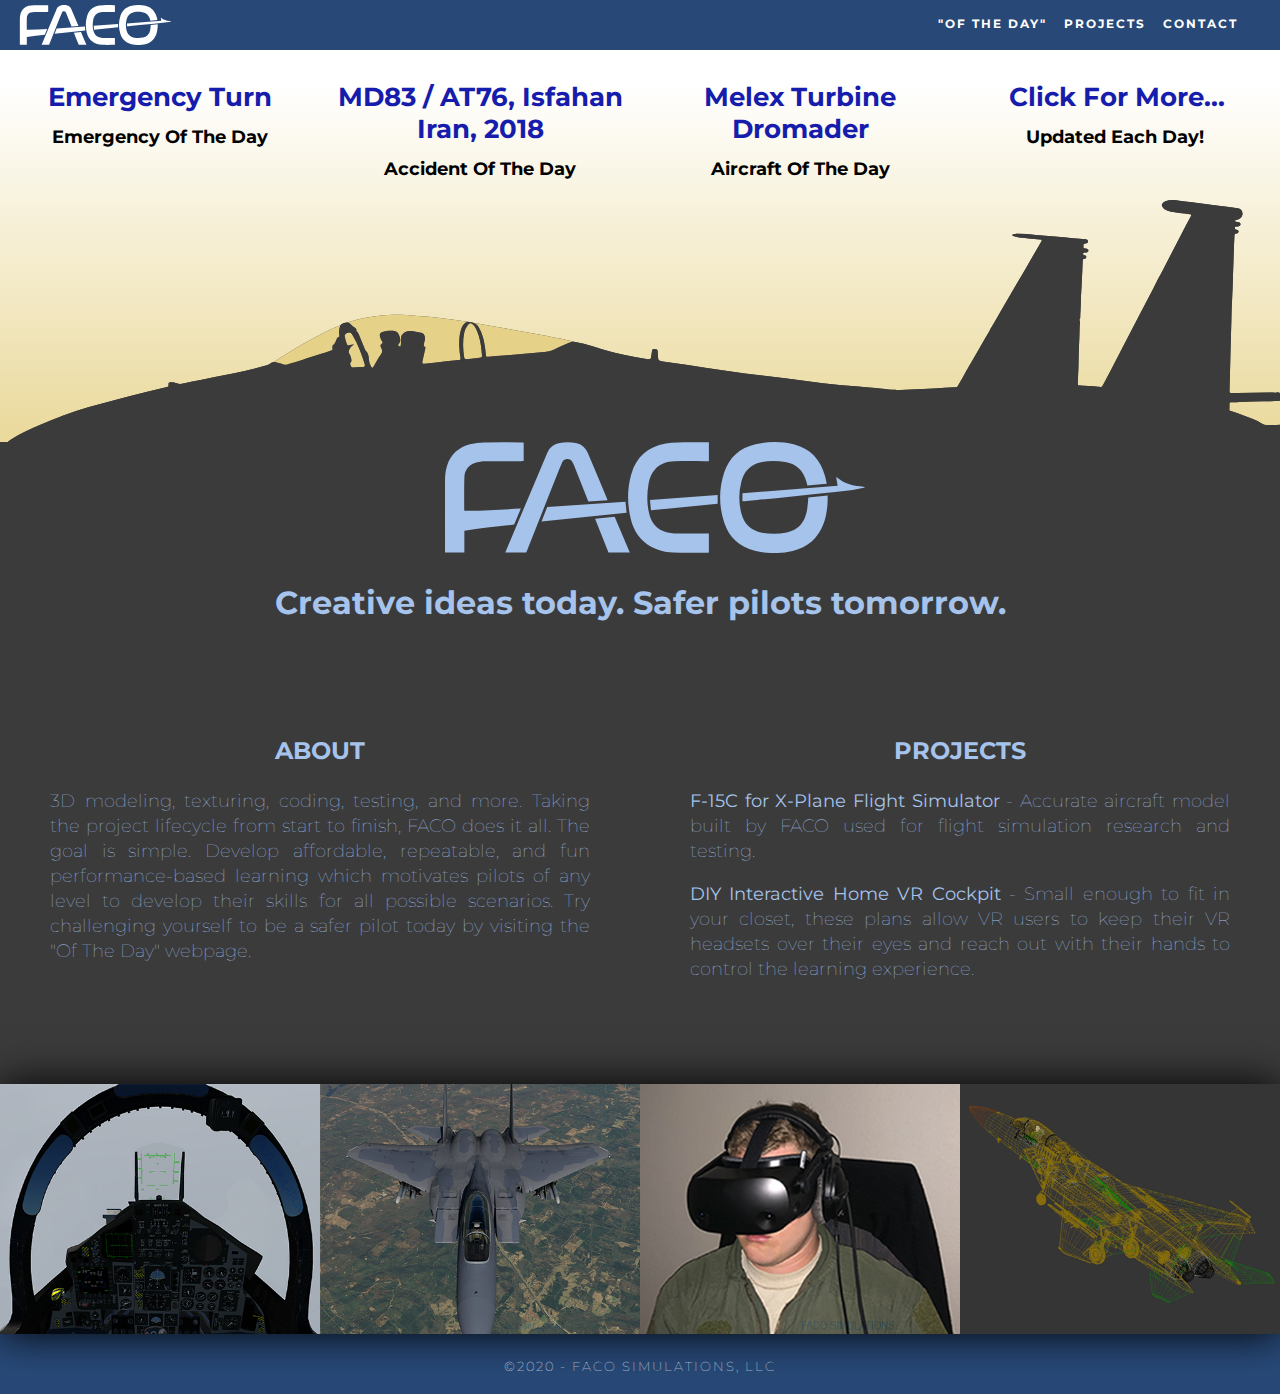
<file: index.html>
<!doctype html>
</html>
<html lang="en-US">
<head>
	<meta charset="utf-8">
	<meta http-equiv="X-UA-Compatible" content="IE=edge">
	<meta name="viewport" content="width=device-width, initial-scale=1">
	<title>FACO sim</title>
	<link href="css/default.css" rel="stylesheet" type="text/css">
	<link rel="icon" href="favicon.ico" type="image/x-icon"/>
	<script src="wod.js"></script>
</head>
	
<body onload="PopulateWod()">

<div class="container">
  <header> <a href="index.html">
	  <svg class="logo" xmlns="http://www.w3.org/2000/svg" viewBox="0 0 1741.79 460.52"><path d="M1604.9,194.81l-80.51,6.49c-1.57-6-2.87-11.08-4.25-16.15-12.19-44.9-40.49-73.13-86.91-80.87-33.55-5.6-67.55-6.42-101,.77-43.83,9.42-70.49,37.67-81.4,80.32a263,263,0,0,0,0,132.79c11.43,44,39.86,71.37,85.15,79.3,34.48,6,69.35,6,103.61-1.2,46.07-9.66,71.94-40.23,81.89-84.83,3.26-14.65,4-29.85,5.77-44.82.54-4.66.56-9.39.86-15l80.44-8.18c0,7.53.2,14.18,0,20.81-1.16,33-5.48,65.45-17.15,96.59-22.56,60.17-65.33,97.89-127.88,112.23a341.27,341.27,0,0,1-157.15-.88c-63.45-15.21-106.73-54.57-127-116.63-22.32-68.43-22.41-137.79-.42-206.26,20.48-63.76,64.7-103.9,130.26-118.84,52.49-12,105.62-12.69,158,.54,69.73,17.62,111.92,63.65,130.68,132C1600.67,173.16,1602.45,183.58,1604.9,194.81Z" transform="translate(-21.54 -21.27)"/><path d="M347.74,23.4v76.84c-3.77.17-7.18.45-10.6.46q-73.11,0-146.22,0c-15.9,0-31.41,2.16-46.24,7.94-26.86,10.46-41.91,30.85-42.86,58.93-1.52,44.71-.63,89.5-.72,134.25,0,1.11.51,2.23,1.09,4.65,77.45,1.28,154.62-5.42,233.76-9L308.36,363c-68.7,8.6-137.59,14.46-206.68,26.4v90.1H21.55v-9.69q0-144.51,0-289c0-20.85,2.13-41.4,8.4-61.37,14.88-47.39,47.79-75.7,95-88.74a225.45,225.45,0,0,1,59.88-7.84q76.66-.17,153.35,0C341,22.84,343.92,23.16,347.74,23.4Z" transform="translate(-21.54 -21.27)"/><path d="M1116,22.81v77.9h-10.51c-44.57.09-89.17-.6-133.72.56-29.53.78-56.82,9.57-77.82,32-16,17-24.08,38-28,60.45-7.69,43.95-8.15,87.89,4.09,131.19S912,392.41,956.31,398.8a226.85,226.85,0,0,0,31.05,2.11c39.53.24,79.06.09,118.58.09h9.9v78.59a38.06,38.06,0,0,1-4.57.58c-47.55-.05-95.14,1.13-142.63-.57-46.13-1.64-88.95-14.74-124-46.7-27.2-24.78-43.61-56-52.31-91.2C776.78,279,776.45,216,794.33,153.76c20.58-71.6,69-113.61,142.31-126.47A321.75,321.75,0,0,1,987.13,23c39.22-.61,78.46-.19,117.69-.19Z" transform="translate(-21.54 -21.27)"/><path d="M358.27,479.89H271.46c1.61-4.05,2.92-7.57,4.38-11q81.29-192.78,162.6-385.55,4-9.41,7.93-18.81c8.76-20.63,24.3-33.12,46.09-38.11,25.28-5.79,50.51-6.29,75.77.31,21.69,5.66,36.61,19.06,45.21,39.39q39.81,94,79.28,188.24c1,2.39,1.77,4.89,3,8.24l-79.89,5.55-23.28-58.85Q574.06,162.64,555.57,116a104.75,104.75,0,0,0-5.76-12c-4.34-7.84-10.77-12.2-20.15-12.19-9.86,0-17.7,3.58-21.65,12.64-8,18.43-15.68,37.06-23.08,55.76Q423.28,315.9,361.83,471.67C360.75,474.4,359.5,477.06,358.27,479.89Z" transform="translate(-21.54 -21.27)"/><path d="M770.05,268.77c1.53,15.66,2.94,30.06,4.5,46.06L421.68,350.91l23.7-60.21Z" transform="translate(-21.54 -21.27)"/><path d="M1650,202.43c-2.29-12.77-4.3-23.94-6.48-36a77.09,77.09,0,0,1,6.68,4.24c26.84,21.52,57.89,31.77,91.85,34.43,6.2.48,12.36,1.54,18.53,2.39.85.12,1.64.58,2.75,2.37-16.82,3.47-33.5,8.1-50.49,10.2-48.59,6-97.29,11.14-146,16.32-44.56,4.74-89.16,9.14-133.75,13.58-39,3.87-78,7.57-117,11.38-14.77,1.44-29.53,3-44.3,4.45-5.29.51-10.6.81-16.81,1.27V233.51Z" transform="translate(-21.54 -21.27)"/><path d="M787.88,480H699.51c-18.41-46.61-36.76-93-55.58-140.66l81.1-8.31C745.84,380.41,766.6,429.61,787.88,480Z" transform="translate(-21.54 -21.27)"/><path d="M875.72,304.83c-1.38-14.88-2.64-28.53-4-43.33L1152.06,241v36.46Z" transform="translate(-21.54 -21.27)"/></svg>
	  </a>
    <nav>
      <ul>
        <li><a href="wod.html">"OF THE DAY"</a></li>
        <li><a href="projects.html">PROJECTS</a></li>
        <li><a href="contact.html">CONTACT</a></li>
      </ul>
    </nav>
  </header>
  <div class="wod">
<div class="thumbnail">
      <h1 class="stats" id="emerg">Emergency</h1>

      <h4>Emergency Of The Day</h4>
</div>
    <div class="thumbnail">
      <h1 class="stats" id="mishap">Mishap</h1>

      <h4>Accident Of The Day</h4>
</div>
    <div class="thumbnail">
      <h1 class="stats" id="aircraft">Aircraft</h1>
      <h4>Aircraft Of The Day</h4>
    </div>
    <div class="thumbnail"><a href="wod.html">
    <h1>Click For More...&nbsp;</h1>
    </a>
      
<h4>Updated Each Day!&nbsp;&nbsp;</h4>
</div>
</div>
<section class="banner">

<img class="silo"
    src="images/f15_silo.svg"
    alt="transition image"
    width=100% />
</section>
	
<section class="info">
	<svg class="logo_center" xmlns="http://www.w3.org/2000/svg" viewBox="0 0 1741.79 460.52"><path d="M1604.9,194.81l-80.51,6.49c-1.57-6-2.87-11.08-4.25-16.15-12.19-44.9-40.49-73.13-86.91-80.87-33.55-5.6-67.55-6.42-101,.77-43.83,9.42-70.49,37.67-81.4,80.32a263,263,0,0,0,0,132.79c11.43,44,39.86,71.37,85.15,79.3,34.48,6,69.35,6,103.61-1.2,46.07-9.66,71.94-40.23,81.89-84.83,3.26-14.65,4-29.85,5.77-44.82.54-4.66.56-9.39.86-15l80.44-8.18c0,7.53.2,14.18,0,20.81-1.16,33-5.48,65.45-17.15,96.59-22.56,60.17-65.33,97.89-127.88,112.23a341.27,341.27,0,0,1-157.15-.88c-63.45-15.21-106.73-54.57-127-116.63-22.32-68.43-22.41-137.79-.42-206.26,20.48-63.76,64.7-103.9,130.26-118.84,52.49-12,105.62-12.69,158,.54,69.73,17.62,111.92,63.65,130.68,132C1600.67,173.16,1602.45,183.58,1604.9,194.81Z" transform="translate(-21.54 -21.27)"/><path d="M347.74,23.4v76.84c-3.77.17-7.18.45-10.6.46q-73.11,0-146.22,0c-15.9,0-31.41,2.16-46.24,7.94-26.86,10.46-41.91,30.85-42.86,58.93-1.52,44.71-.63,89.5-.72,134.25,0,1.11.51,2.23,1.09,4.65,77.45,1.28,154.62-5.42,233.76-9L308.36,363c-68.7,8.6-137.59,14.46-206.68,26.4v90.1H21.55v-9.69q0-144.51,0-289c0-20.85,2.13-41.4,8.4-61.37,14.88-47.39,47.79-75.7,95-88.74a225.45,225.45,0,0,1,59.88-7.84q76.66-.17,153.35,0C341,22.84,343.92,23.16,347.74,23.4Z" transform="translate(-21.54 -21.27)"/><path d="M1116,22.81v77.9h-10.51c-44.57.09-89.17-.6-133.72.56-29.53.78-56.82,9.57-77.82,32-16,17-24.08,38-28,60.45-7.69,43.95-8.15,87.89,4.09,131.19S912,392.41,956.31,398.8a226.85,226.85,0,0,0,31.05,2.11c39.53.24,79.06.09,118.58.09h9.9v78.59a38.06,38.06,0,0,1-4.57.58c-47.55-.05-95.14,1.13-142.63-.57-46.13-1.64-88.95-14.74-124-46.7-27.2-24.78-43.61-56-52.31-91.2C776.78,279,776.45,216,794.33,153.76c20.58-71.6,69-113.61,142.31-126.47A321.75,321.75,0,0,1,987.13,23c39.22-.61,78.46-.19,117.69-.19Z" transform="translate(-21.54 -21.27)"/><path d="M358.27,479.89H271.46c1.61-4.05,2.92-7.57,4.38-11q81.29-192.78,162.6-385.55,4-9.41,7.93-18.81c8.76-20.63,24.3-33.12,46.09-38.11,25.28-5.79,50.51-6.29,75.77.31,21.69,5.66,36.61,19.06,45.21,39.39q39.81,94,79.28,188.24c1,2.39,1.77,4.89,3,8.24l-79.89,5.55-23.28-58.85Q574.06,162.64,555.57,116a104.75,104.75,0,0,0-5.76-12c-4.34-7.84-10.77-12.2-20.15-12.19-9.86,0-17.7,3.58-21.65,12.64-8,18.43-15.68,37.06-23.08,55.76Q423.28,315.9,361.83,471.67C360.75,474.4,359.5,477.06,358.27,479.89Z" transform="translate(-21.54 -21.27)"/><path d="M770.05,268.77c1.53,15.66,2.94,30.06,4.5,46.06L421.68,350.91l23.7-60.21Z" transform="translate(-21.54 -21.27)"/><path d="M1650,202.43c-2.29-12.77-4.3-23.94-6.48-36a77.09,77.09,0,0,1,6.68,4.24c26.84,21.52,57.89,31.77,91.85,34.43,6.2.48,12.36,1.54,18.53,2.39.85.12,1.64.58,2.75,2.37-16.82,3.47-33.5,8.1-50.49,10.2-48.59,6-97.29,11.14-146,16.32-44.56,4.74-89.16,9.14-133.75,13.58-39,3.87-78,7.57-117,11.38-14.77,1.44-29.53,3-44.3,4.45-5.29.51-10.6.81-16.81,1.27V233.51Z" transform="translate(-21.54 -21.27)"/><path d="M787.88,480H699.51c-18.41-46.61-36.76-93-55.58-140.66l81.1-8.31C745.84,380.41,766.6,429.61,787.88,480Z" transform="translate(-21.54 -21.27)"/><path d="M875.72,304.83c-1.38-14.88-2.64-28.53-4-43.33L1152.06,241v36.46Z" transform="translate(-21.54 -21.27)"/></svg>
	<h2 class="motto">Creative ideas today. Safer pilots tomorrow. </h2>
</section>
  
  <footer>
    <article class="footer_column">
      <h3>ABOUT</h3>
      <p>3D modeling, texturing, coding, testing, and more. Taking the project lifecycle from start to finish, FACO does it all. The goal is simple. Develop affordable, repeatable, and fun performance-based learning which motivates pilots of any level to develop their skills for all possible scenarios. Try challenging yourself to be a safer pilot today by visiting the "Of The Day" webpage.  &nbsp; &nbsp; &nbsp; &nbsp; &nbsp; &nbsp; &nbsp; &nbsp;&nbsp; </p>
    </article>
    <article class="footer_column">
      <h3>PROJECTS</h3>
      <p><strong>F-15C for X-Plane Flight Simulator</strong> - Accurate aircraft model built by FACO used for flight simulation research and testing.&nbsp; </p>
      <p><strong>DIY Interactive Home VR Cockpit</strong> - Small enough to fit in your closet, these plans allow VR users to keep their VR headsets over their eyes&nbsp;and reach out with their hands to control the learning experience.&nbsp; &nbsp; &nbsp; &nbsp;</p>
    </article>
  </footer>
  <section class="gallery"> <img src="images/card1.png" alt="" width="400" height="400" class="cards"><img src="images/card2.png" alt="" width="400" height="400" class="cards">
	<img src="images/card3.png" alt="" width="400" height="400" class="cards"><img src="images/card4.png" alt="" width="400" height="400" class="cards">
  </section>
  <div class="copyright">&copy;2020 - FACO SIMULATIONS, LLC</div>
</div>
<!-- Main Container Ends -->
</body>
</html>
</file>
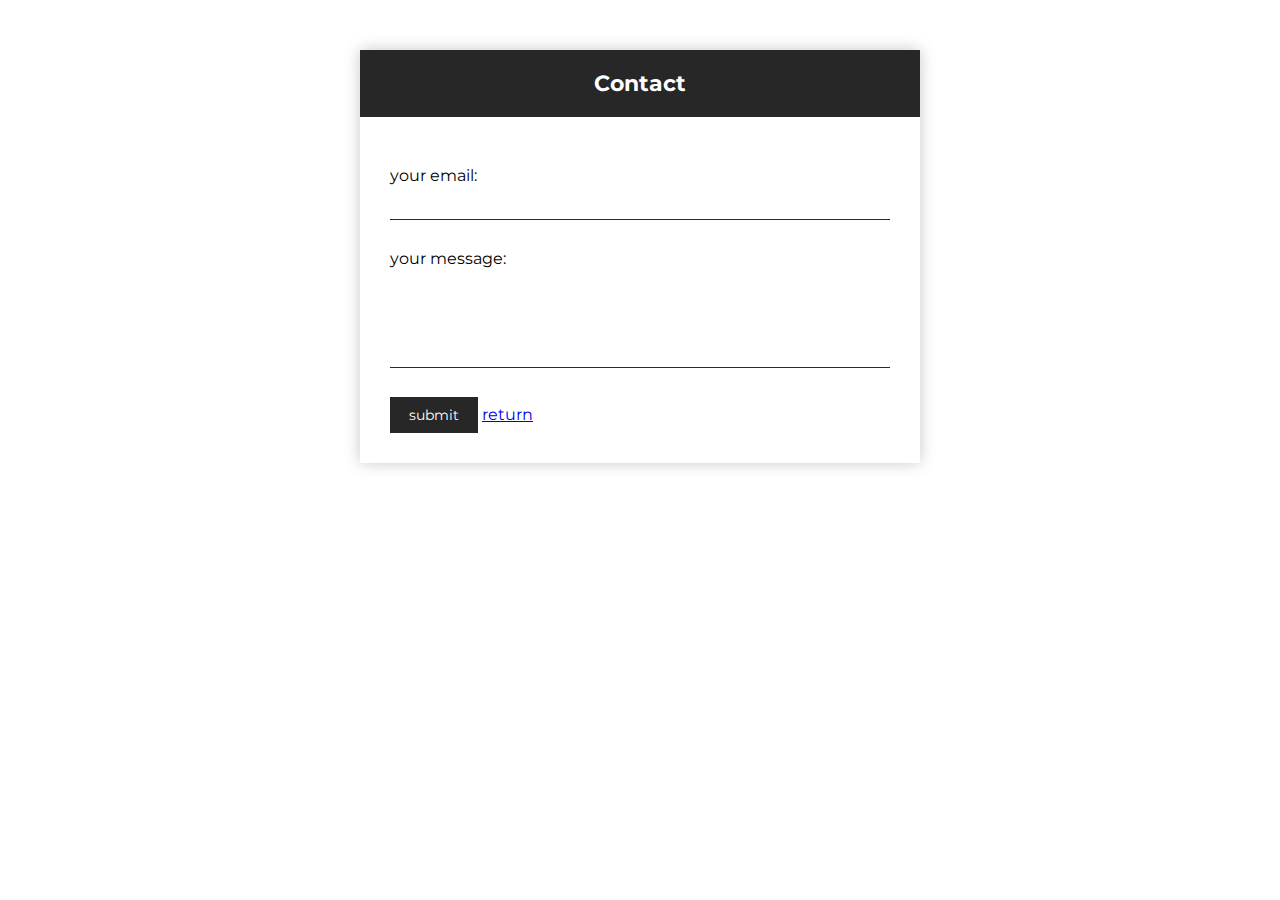
<file: contact.html>
<!doctype HTML>
<html>
	<link rel="stylesheet" type="text/css" href="css/contact.css">
<head>
    <title>Contact</title>
</head>
<body>
	<form action="https://formspree.io/f/mqkgvqno" method="POST"><h2>Contact</h2><br>
	<label> your email: <input type="text" name="_replyto"></label><br>
	<label> your message: <textarea name="message"></textarea></label><br>
	<button type="submit">submit</button>  <a href="index.html"> return </a>
	</form>
</body>
</html>
</file>
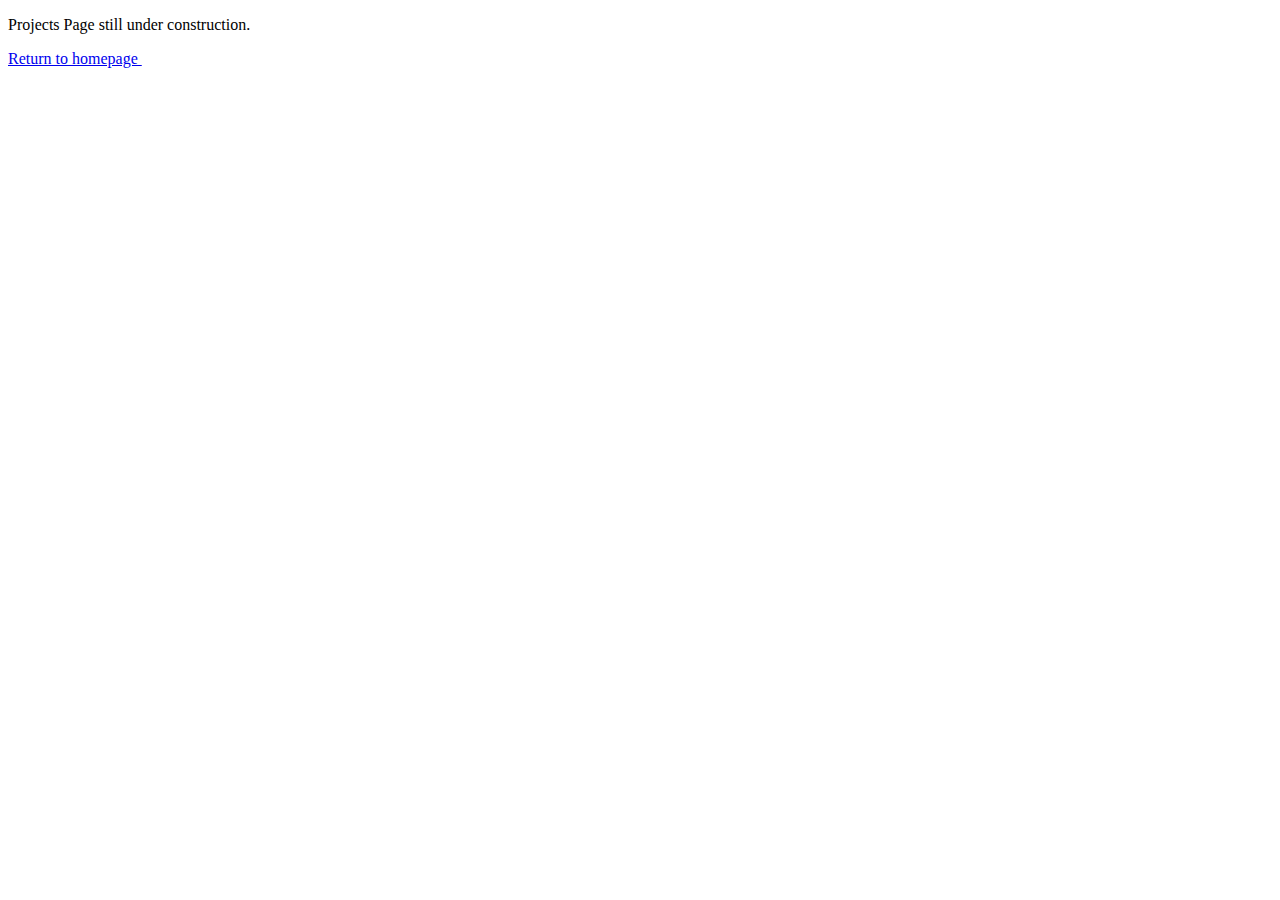
<file: projects.html>
<!doctype html>
<html>
<head>
<meta charset="utf-8">
<title>Untitled Document</title>
</head>

<body>
<p> Projects Page still under construction.</p>
<p><a href="index.html">Return to homepage&nbsp;</a></p>
</body>
</html>
</file>
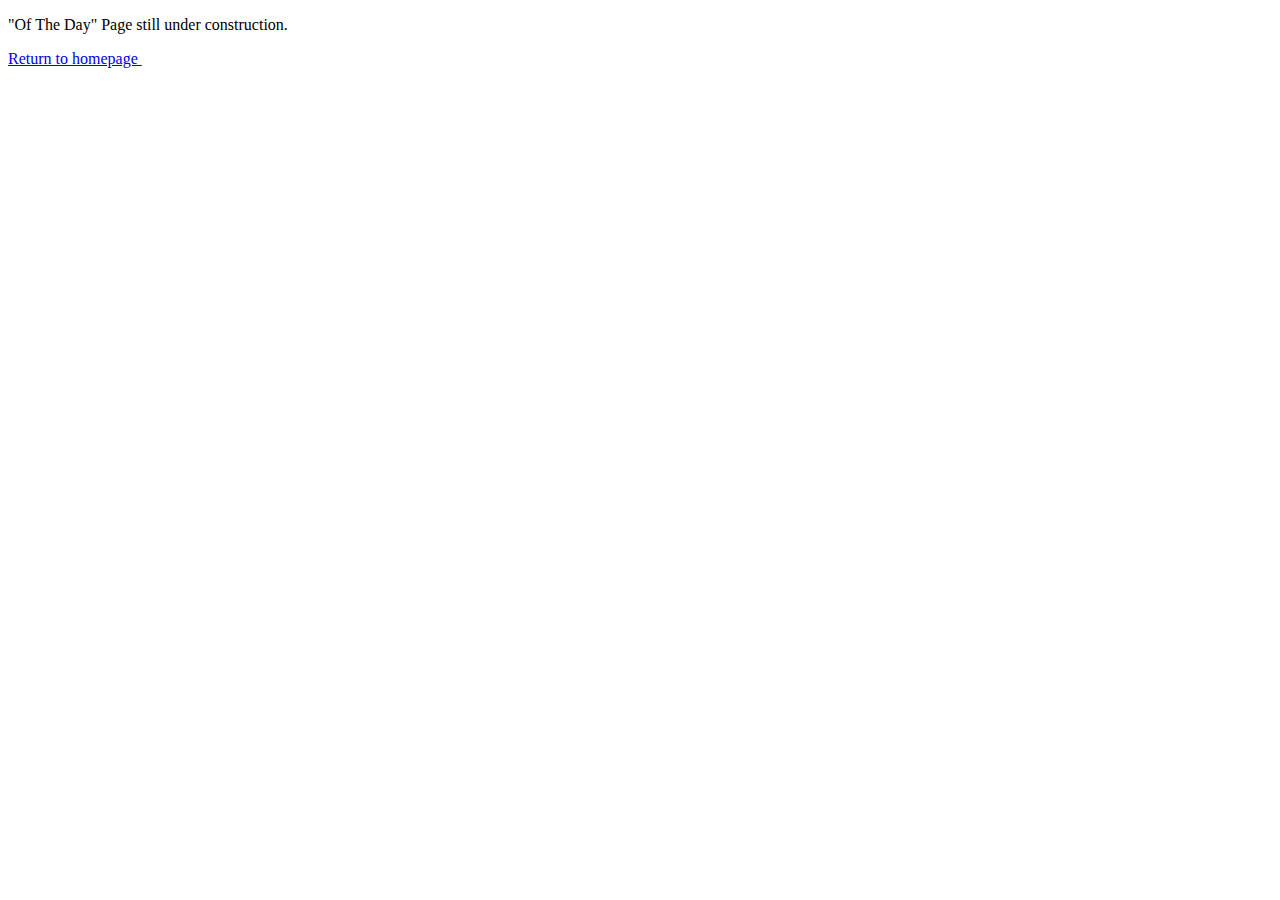
<file: wod.html>
<!doctype html>
<html>
<head>
<meta charset="utf-8">
<title>Untitled Document</title>
</head>

<body>
<p> "Of The Day" Page still under construction.</p>
<p><a href="index.html">Return to homepage&nbsp;</a></p>
</body>
</html>
</file>
<file: css/default.css>
@charset "UTF-8";
@import url(https://fonts.googleapis.com/css?family=Montserrat);
/* Body */
body {
    font-family: 'Montserrat', sans-serif;
    margin-top: 0px;
    margin-right: 0px;
    margin-bottom: 0px;
    margin-left: 0px;
    font-style: normal;
    font-weight: 200;
    background-image: -webkit-linear-gradient(270deg,rgba(255,255,255,1.00) 8.29%,rgba(201,158,0,1.00) 100%);
    background-image: -moz-linear-gradient(270deg,rgba(255,255,255,1.00) 8.29%,rgba(201,158,0,1.00) 100%);
    background-image: -o-linear-gradient(270deg,rgba(255,255,255,1.00) 8.29%,rgba(201,158,0,1.00) 100%);
    background-image: linear-gradient(180deg,rgba(255,255,255,1.00) 8.29%,rgba(201,158,0,1.00) 100%);
 }
a   {
    text-decoration: none;


}

/* Container */
.container {
    width: 100%;
    height: 1000px;
    /* [disabled]background-color: #FFFFFF; */
}
/* Navigation */
header {
    width: 100%;
    height: 5%;
    background-color: #284978;
}
header a .logo {
    float: left;
    margin-top: 5px;
    margin-left: 15px;
    width: 161px;
    height: 40px;
}
nav {
    width: 50%;
    text-align: right;
    margin-right: 25px;
    float: right;
}
header nav ul {
	list-style: none;
	float: right;
}
nav ul li {
    float: left;
    color: #FFFFFF;
    font-size: 12px;
    text-align: left;
    margin-right: 17px;
    letter-spacing: 2px;
    font-weight: bold;
    transition: all 0.3s linear;
}
ul li a {
	color: #FFFFFF;
	text-decoration: none;
}
ul li:hover a {
    color: #737578;
}
.wod a:hover  {
    color: #E90A0A;
}
.wod a {
    color: #161DAC;
}
h4 {
    font-size: large;
    margin-top: -5px;
}
.wod {
    clear: both;
    display: inline-block;
    width: 100%;
    /* [disabled]min-width: 400px;
*/
    padding-top: 0px;
    margin-bottom: -1px;
    margin-top: 11px;
    text-align: center;
    font-size: small;
}
.thumbnail {
    width: 25%;
    text-align: center;
    float: left;
    margin-top: 3px;
}
.silo {
    float: left;
    width: 100%;
    display: inline;
    margin-top: -53px;
}
.info {
    width: 100%;
    display: inline;
    background-color: #3B3B3B;
    float: left;
    color: #A6C3EC;
    text-align: center;
    text-decoration: none;
    font-size: small;
    margin-top: -5px;
    padding-top: 0px;
    padding-bottom: 3%;
}
.logo_center  {
    margin-left: 30px;
    width: 420px;
	fill: #A6C3EC
}
.motto {
    font-size: xx-large;
    font-weight: bold;
}


/* More info */
footer {
    background-color: #3B3B3B;
    padding-bottom: 100px;
    margin-bottom: -10px;
    margin-top: -5px;
}
.footer_column {
	width: 50%;
	text-align: center;
	padding-top: 30px;
	float: left;
}
footer .footer_column h3 {
    color: #A6C3EC;
    text-align: center;
    font-size: x-large;
}
footer .footer_column p {
    color: #A6C3EC;
    font-size: large;
}
.gallery {
    display: inline-table;
    background-color: #FFFFFF;
    width: 100%;
    -webkit-box-shadow: 0px 0px 40px 0px;
    box-shadow: 0px 0px 40px 0px;
    margin-bottom: -10px;
    margin-top: -10px;
}
.cards {
    height: auto;
    width: 25%;
    float: left;
    display: flex;
    justify-content: space-between;
    margin-top: 0px;
    margin-right: 0px;
    margin-bottom: 0px;
    margin-left: 0px;
    padding-top: 0px;
}
footer .footer_column p {
	padding-left: 30px;
	padding-right: 30px;
	text-align: justify;
	line-height: 25px;
	font-weight: lighter;
	margin-left: 20px;
	margin-right: 20px;
}
.button {
	width: 200px;
	margin-top: 40px;
	margin-right: auto;
	margin-bottom: auto;
	margin-left: auto;
	padding-top: 20px;
	padding-right: 10px;
	padding-bottom: 20px;
	padding-left: 10px;
	text-align: center;
	vertical-align: middle;
	border-radius: 0px;
	text-transform: uppercase;
	font-weight: bold;
	letter-spacing: 2px;
	border: 3px solid #FFFFFF;
	color: #FFFFFF;
	transition: all 0.3s linear;
}
.button:hover {
	background-color: #FEFEFE;
	color: #C4C4C4;
	cursor: pointer;
}
.copyright {
    text-align: center;
    padding-top: 40px;
    padding-bottom: 20px;
    background-color: #284978;
    color: #FFFFFF;
    text-transform: uppercase;
    font-weight: lighter;
    letter-spacing: 2px;
    border-top-width: 2px;
    margin-top: -20px;
    font-size: small;
    width: 100%;
}
footer {
    display: inline-block;
    width: 100%;
}
video {
    min-width: 100%;
    position: fixed;
    right: 0;
    min-height: 100%;
    z-index: -1;
    bottom: 20%;

}
svg {
	fill: #FFFFFF
}











/* Mobile */
@media (max-width: 320px) {
.logo {
    width: 100%;
    text-align: center;
    margin-top: 21px;
    margin-right: 0px;
    margin-bottom: 0px;
    margin-left: 0px;
}
header {
    background-color: #FFFFFF;
}

.container header nav {
	margin-top: 0px;
	margin-right: 0px;
	margin-bottom: 0px;
	margin-left: 0px;
	width: 100%;
	float: none;
	display: none;
}
header nav ul {
}
nav ul li {
	margin-top: 0px;
	margin-right: 0px;
	margin-bottom: 0px;
	margin-left: 0px;
	width: 100%;
	text-align: center;
}
.text_column {
	width: 100%;
	text-align: justify;
	padding-top: 0px;
	padding-right: 0px;
	padding-bottom: 0px;
	padding-left: 0px;
}
.thumbnail {
	width: 100%;
}
.footer_column {
	width: 100%;
	margin-top: 0px;
}
.parallax {
	text-align: center;
	margin-top: 0px;
	margin-right: 0px;
	margin-bottom: 0px;
	margin-left: 0px;
	padding-top: 40%;
	padding-right: 0px;
	padding-bottom: 0px;
	padding-left: 0px;
	width: 100%;
	font-size: 18px;
}
.parallax_description {
	padding-top: 0px;
	padding-right: 0px;
	padding-bottom: 0px;
	padding-left: 0px;
	width: 90%;
	margin-top: 25px;
	margin-right: 0px;
	margin-bottom: 0px;
	margin-left: 12px;
	float: none;
	text-align: center;
}
.tagline {
	margin-top: 20px;
	line-height: 22px;
}
.hero_header {
	padding-left: 10px;
	padding-right: 10px;
	line-height: 22px;
	text-align: center;
}

}

/* Small Tablets */
@media (min-width: 321px)and (max-width: 767px) {
.logo {
	width: 100%;
	text-align: center;
	margin-top: 13px;
	margin-right: 0px;
	margin-bottom: 0px;
	margin-left: 0px;
	color: #043745;
}
.container header nav {
    margin-top: 0px;
    margin-right: 0px;
    margin-bottom: 0px;
    margin-left: 0px;
    width: 100%;
    overflow: auto;
    display: inline-block;
    background-color: #284978;
}
header nav ul {
	padding: 0px;
	float: none;
}
nav ul li {
	margin-top: 0px;
	margin-right: 0px;
	margin-bottom: 0px;
	margin-left: 0px;
	width: 100%;
	text-align: center;
	padding-top: 8px;
	padding-bottom: 8px;
}

.text_column {
	width: 100%;
	text-align: left;
	padding-top: 0px;
	padding-right: 0px;
	padding-bottom: 0px;
	padding-left: 0px;
}
.thumbnail {
	width: 100%;
}
.footer_column {
	width: 100%;
	margin-top: 0px;
}
.parallax {
	text-align: center;
	margin-top: 0px;
	margin-right: 0px;
	margin-bottom: 0px;
	margin-left: 0px;
	padding-top: 40%;
	padding-right: 0px;
	padding-bottom: 0px;
	padding-left: 0px;
	width: 100%;
	font-size: 18px;
}
.parallax_description {
	padding-top: 0px;
	padding-right: 0px;
	padding-bottom: 0px;
	padding-left: 0px;
	margin-top: 30%;
	margin-right: 0px;
	margin-bottom: 0px;
	margin-left: 0px;
	float: none;
	width: 100%;
	text-align: center;
}
.thumbnail {
	width: 50%;
}
.parallax {
	margin-top: 0px;
	margin-right: 0px;
	margin-bottom: 0px;
	margin-left: 0px;
	padding-right: 0px;
	padding-bottom: 0px;
	padding-left: 0px;
	padding-top: 20%;
}
.parallax_description {
	margin-top: 0px;
	margin-right: 0px;
	margin-bottom: 0px;
	margin-left: 0px;
	width: 100%;
	padding-top: 30px;
}
.banner {
	padding-left: 20px;
	padding-right: 20px;
}
.footer_column {
	width: 100%;
}
header {
    background-color: #FFFFFF;
}

}

/* Small Desktops */
@media (min-width: 768px) and (max-width: 1096px) {
.text_column {
	width: 100%;
}
.thumbnail {
	width: 50%;
}
.text_column {
	width: 100%;
	margin-top: 0px;
	margin-right: 0px;
	margin-bottom: 0px;
	margin-left: 0px;
	padding-top: 0px;
	padding-right: 0px;
	padding-bottom: 0px;
	padding-left: 0px;
}
.banner {
	margin-top: 0px;
	padding-top: 0px;
}

}
.motto {
}
.logo_center {
}

.hidden {
	display: none;
}
</file>
<file: css/contact.css>
@charset "UTF-8";

@import url(https://fonts.googleapis.com/css?family=Montserrat);

form{
	font-family: 'Montserrat', sans-serif;
	width: 500px;
	padding: 30px;
	background-color: #FFFFFF;
	margin: 50px auto;
	box-shadow: 0px 0px 15px rgba(0, 0, 0, 0.22);

}

h2{
	background-color: #272727;
	text-align: center;
	font-family: 'Montserrat', sans-serif;
	color: #FFF;
	font-size: 22px;
	padding: 20px;
	margin: -30px -30px 30px -30px;
}

input[type="text"],
textarea,
select 
{
	box-sizing: border-box;
	outline: none;
	display: block;
	width: 100%;
	padding: 7px;
	border: none;
	border-bottom: 1px solid #2C2C2C;
	background: transparent;
	margin-bottom: 10px;
	font-family: 'Montserrat', sans-serif;
	height: 35px;
}

input[type="message"],
textarea,
select 
{
	box-sizing: border-box;
	outline: none;
	display: block;
	width: 100%;
	padding: 7px;
	border: none;
	border-bottom: 1px solid #2C2C2C;
	background: transparent;
	margin-bottom: 10px;
	font-family: 'Montserrat', sans-serif;
	height: 100px;
}

textarea{
	resize: none;
	overflow: hidden;
}

button[type="submit"]{
	box-shadow: inset 0px 1px 0px 0px #272727;;
	background-color: #272727;
	border: 1px solid #272727;
	display: inline-block;
	cursor: pointer;
	color: #FFFFFF;
	font-family: 'Montserrat', sans-serif;
	font-size: 14px;
	padding: 8px 18px;
	text-decoration: none;
}
 
button[type="submit"]:hover {
	background:linear-gradient(to bottom, #272727 5%, #737373 100%);
	background-color:#272727;
}
</file>
